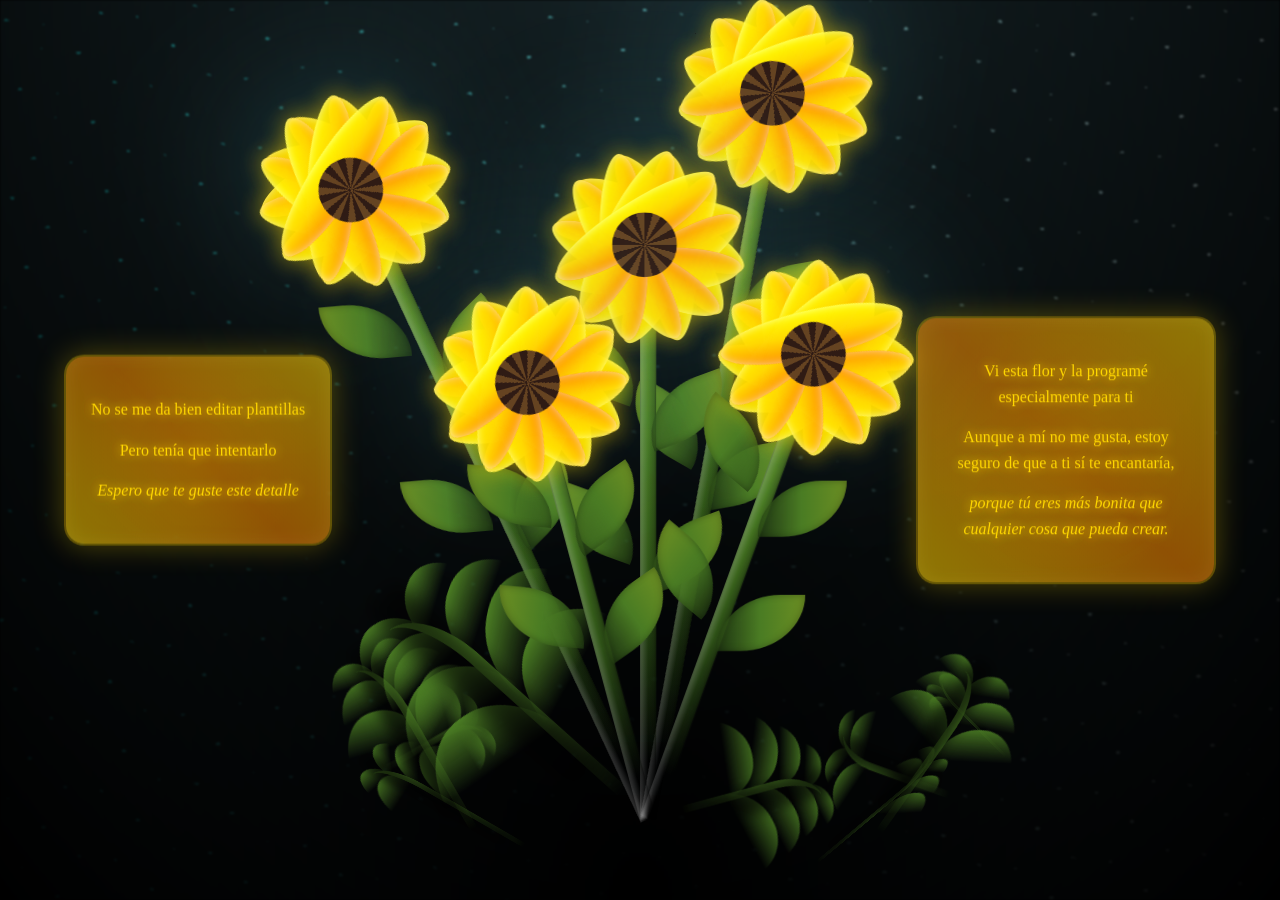
<file: index.html>
<!DOCTYPE html> 
<html lang="en">
<head>
    <meta charset="UTF-8">
    <meta name="viewport" content="width=device-width, initial-scale=1.0">
    <title>Sunflower Garden with Shooting Stars</title>
    <link rel="stylesheet" href="css/styles.css">
</head>
<body class="not-loaded">
  <div class="night"></div>
  
  <div class="shooting-stars">
    <div class="shooting-star"></div>
    <div class="shooting-star"></div>
    <div class="shooting-star"></div>
    <div class="shooting-star"></div>
    <div class="shooting-star"></div>
    <div class="shooting-star"></div>
    <div class="shooting-star"></div>
    <div class="shooting-star"></div>
  </div>
  
  <div class="message-container">
    <div class="message-text">
      <p class="message-line message-line--1">Vi esta flor y la programé especialmente para ti</p>
      <p class="message-line message-line--2">Aunque a mí no me gusta, estoy seguro de que a ti sí te encantaría,</p>
      <p class="message-line message-line--3">porque tú eres más bonita que cualquier cosa que pueda crear.</p>
    </div>
  </div>

  <div class="message-izquierdo">
    <div class="message-text">
      <p class="message-line message-line--1">No se me da bien editar plantillas</p>
      <p class="message-line message-line--2">Pero tenía que intentarlo</p>
      <p class="message-line message-line--3">Espero que te guste este detalle</p>
    </div>
  </div>

  <div class="flowers">
    <div class="flower flower--1">
      <div class="flower__leafs flower__leafs--1">
        <div class="flower__leaf" style="transform: translate(-50%, -10%) rotate(0deg);"></div>
        <div class="flower__leaf" style="transform: translate(-50%, -10%) rotate(30deg);"></div>
        <div class="flower__leaf" style="transform: translate(-50%, -10%) rotate(60deg);"></div>
        <div class="flower__leaf" style="transform: translate(-50%, -10%) rotate(90deg);"></div>
        <div class="flower__leaf" style="transform: translate(-50%, -10%) rotate(120deg);"></div>
        <div class="flower__leaf" style="transform: translate(-50%, -10%) rotate(150deg);"></div>
        <div class="flower__leaf" style="transform: translate(-50%, -10%) rotate(180deg);"></div>
        <div class="flower__leaf" style="transform: translate(-50%, -10%) rotate(210deg);"></div>
        <div class="flower__leaf" style="transform: translate(-50%, -10%) rotate(240deg);"></div>
        <div class="flower__leaf" style="transform: translate(-50%, -10%) rotate(270deg);"></div>
        <div class="flower__leaf" style="transform: translate(-50%, -10%) rotate(300deg);"></div>
        <div class="flower__leaf" style="transform: translate(-50%, -10%) rotate(330deg);"></div>
        <div class="flower__white-circle"></div>

        <div class="flower__light flower__light--1"></div>
        <div class="flower__light flower__light--2"></div>
        <div class="flower__light flower__light--3"></div>
        <div class="flower__light flower__light--4"></div>
        <div class="flower__light flower__light--5"></div>
        <div class="flower__light flower__light--6"></div>
        <div class="flower__light flower__light--7"></div>
        <div class="flower__light flower__light--8"></div>
      </div>
      <div class="flower__line">
        <div class="flower__line__leaf flower__line__leaf--1"></div>
        <div class="flower__line__leaf flower__line__leaf--2"></div>
        <div class="flower__line__leaf flower__line__leaf--3"></div>
        <div class="flower__line__leaf flower__line__leaf--4"></div>
      </div>
    </div>

    <div class="flower flower--2">
      <div class="flower__leafs flower__leafs--2">
        <div class="flower__leaf" style="transform: translate(-50%, -10%) rotate(0deg);"></div>
        <div class="flower__leaf" style="transform: translate(-50%, -10%) rotate(30deg);"></div>
        <div class="flower__leaf" style="transform: translate(-50%, -10%) rotate(60deg);"></div>
        <div class="flower__leaf" style="transform: translate(-50%, -10%) rotate(90deg);"></div>
        <div class="flower__leaf" style="transform: translate(-50%, -10%) rotate(120deg);"></div>
        <div class="flower__leaf" style="transform: translate(-50%, -10%) rotate(150deg);"></div>
        <div class="flower__leaf" style="transform: translate(-50%, -10%) rotate(180deg);"></div>
        <div class="flower__leaf" style="transform: translate(-50%, -10%) rotate(210deg);"></div>
        <div class="flower__leaf" style="transform: translate(-50%, -10%) rotate(240deg);"></div>
        <div class="flower__leaf" style="transform: translate(-50%, -10%) rotate(270deg);"></div>
        <div class="flower__leaf" style="transform: translate(-50%, -10%) rotate(300deg);"></div>
        <div class="flower__leaf" style="transform: translate(-50%, -10%) rotate(330deg);"></div>
        <div class="flower__white-circle"></div>

        <div class="flower__light flower__light--1"></div>
        <div class="flower__light flower__light--2"></div>
        <div class="flower__light flower__light--3"></div>
        <div class="flower__light flower__light--4"></div>
        <div class="flower__light flower__light--5"></div>
        <div class="flower__light flower__light--6"></div>
        <div class="flower__light flower__light--7"></div>
        <div class="flower__light flower__light--8"></div>
      </div>
      <div class="flower__line">
        <div class="flower__line__leaf flower__line__leaf--1"></div>
        <div class="flower__line__leaf flower__line__leaf--2"></div>
        <div class="flower__line__leaf flower__line__leaf--3"></div>
        <div class="flower__line__leaf flower__line__leaf--4"></div>
      </div>
    </div>

    <div class="flower flower--3">
      <div class="flower__leafs flower__leafs--3">
        <!-- Pétalos exteriores -->
        <div class="flower__leaf" style="transform: translate(-50%, -10%) rotate(0deg);"></div>
        <div class="flower__leaf" style="transform: translate(-50%, -10%) rotate(30deg);"></div>
        <div class="flower__leaf" style="transform: translate(-50%, -10%) rotate(60deg);"></div>
        <div class="flower__leaf" style="transform: translate(-50%, -10%) rotate(90deg);"></div>
        <div class="flower__leaf" style="transform: translate(-50%, -10%) rotate(120deg);"></div>
        <div class="flower__leaf" style="transform: translate(-50%, -10%) rotate(150deg);"></div>
        <div class="flower__leaf" style="transform: translate(-50%, -10%) rotate(180deg);"></div>
        <div class="flower__leaf" style="transform: translate(-50%, -10%) rotate(210deg);"></div>
        <div class="flower__leaf" style="transform: translate(-50%, -10%) rotate(240deg);"></div>
        <div class="flower__leaf" style="transform: translate(-50%, -10%) rotate(270deg);"></div>
        <div class="flower__leaf" style="transform: translate(-50%, -10%) rotate(300deg);"></div>
        <div class="flower__leaf" style="transform: translate(-50%, -10%) rotate(330deg);"></div>
        <div class="flower__white-circle"></div>

        <div class="flower__light flower__light--1"></div>
        <div class="flower__light flower__light--2"></div>
        <div class="flower__light flower__light--3"></div>
        <div class="flower__light flower__light--4"></div>
        <div class="flower__light flower__light--5"></div>
        <div class="flower__light flower__light--6"></div>
        <div class="flower__light flower__light--7"></div>
        <div class="flower__light flower__light--8"></div>
      </div>
      <div class="flower__line">
        <div class="flower__line__leaf flower__line__leaf--1"></div>
        <div class="flower__line__leaf flower__line__leaf--2"></div>
        <div class="flower__line__leaf flower__line__leaf--3"></div>
        <div class="flower__line__leaf flower__line__leaf--4"></div>
      </div>
    </div>
    
    <div class="flower flower--4">
      <div class="flower__leafs flower__leafs--4">
        <div class="flower__leaf" style="transform: translate(-50%, -10%) rotate(0deg);"></div>
        <div class="flower__leaf" style="transform: translate(-50%, -10%) rotate(30deg);"></div>
        <div class="flower__leaf" style="transform: translate(-50%, -10%) rotate(60deg);"></div>
        <div class="flower__leaf" style="transform: translate(-50%, -10%) rotate(90deg);"></div>
        <div class="flower__leaf" style="transform: translate(-50%, -10%) rotate(120deg);"></div>
        <div class="flower__leaf" style="transform: translate(-50%, -10%) rotate(150deg);"></div>
        <div class="flower__leaf" style="transform: translate(-50%, -10%) rotate(180deg);"></div>
        <div class="flower__leaf" style="transform: translate(-50%, -10%) rotate(210deg);"></div>
        <div class="flower__leaf" style="transform: translate(-50%, -10%) rotate(240deg);"></div>
        <div class="flower__leaf" style="transform: translate(-50%, -10%) rotate(270deg);"></div>
        <div class="flower__leaf" style="transform: translate(-50%, -10%) rotate(300deg);"></div>
        <div class="flower__leaf" style="transform: translate(-50%, -10%) rotate(330deg);"></div>
        <div class="flower__white-circle"></div>

        <div class="flower__light flower__light--1"></div>
        <div class="flower__light flower__light--2"></div>
        <div class="flower__light flower__light--3"></div>
        <div class="flower__light flower__light--4"></div>
        <div class="flower__light flower__light--5"></div>
        <div class="flower__light flower__light--6"></div>
        <div class="flower__light flower__light--7"></div>
        <div class="flower__light flower__light--8"></div>
      </div>
      <div class="flower__line">
        <div class="flower__line__leaf flower__line__leaf--1"></div>
        <div class="flower__line__leaf flower__line__leaf--2"></div>
        <div class="flower__line__leaf flower__line__leaf--3"></div>
        <div class="flower__line__leaf flower__line__leaf--4"></div>
      </div>
    </div>

    <div class="flower flower--5">
      <div class="flower__leafs flower__leafs--5">
        <div class="flower__leaf" style="transform: translate(-50%, -10%) rotate(0deg);"></div>
        <div class="flower__leaf" style="transform: translate(-50%, -10%) rotate(30deg);"></div>
        <div class="flower__leaf" style="transform: translate(-50%, -10%) rotate(60deg);"></div>
        <div class="flower__leaf" style="transform: translate(-50%, -10%) rotate(90deg);"></div>
        <div class="flower__leaf" style="transform: translate(-50%, -10%) rotate(120deg);"></div>
        <div class="flower__leaf" style="transform: translate(-50%, -10%) rotate(150deg);"></div>
        <div class="flower__leaf" style="transform: translate(-50%, -10%) rotate(180deg);"></div>
        <div class="flower__leaf" style="transform: translate(-50%, -10%) rotate(210deg);"></div>
        <div class="flower__leaf" style="transform: translate(-50%, -10%) rotate(240deg);"></div>
        <div class="flower__leaf" style="transform: translate(-50%, -10%) rotate(270deg);"></div>
        <div class="flower__leaf" style="transform: translate(-50%, -10%) rotate(300deg);"></div>
        <div class="flower__leaf" style="transform: translate(-50%, -10%) rotate(330deg);"></div>
        <div class="flower__white-circle"></div>

        <div class="flower__light flower__light--1"></div>
        <div class="flower__light flower__light--2"></div>
        <div class="flower__light flower__light--3"></div>
        <div class="flower__light flower__light--4"></div>
        <div class="flower__light flower__light--5"></div>
        <div class="flower__light flower__light--6"></div>
        <div class="flower__light flower__light--7"></div>
        <div class="flower__light flower__light--8"></div>
      </div>
      <div class="flower__line">
        <div class="flower__line__leaf flower__line__leaf--1"></div>
        <div class="flower__line__leaf flower__line__leaf--2"></div>
        <div class="flower__line__leaf flower__line__leaf--3"></div>
        <div class="flower__line__leaf flower__line__leaf--4"></div>
      </div>
    </div>

    <div class="grow-ans" style="--d:1.2s">
      <div class="flower__g-long">
        <div class="flower__g-long__top"></div>
        <div class="flower__g-long__bottom"></div>
      </div>
    </div>

    <div class="growing-grass">
      <div class="flower__grass flower__grass--1">
        <div class="flower__grass--top"></div>
        <div class="flower__grass--bottom"></div>
        <div class="flower__grass__leaf flower__grass__leaf--1"></div>
        <div class="flower__grass__leaf flower__grass__leaf--2"></div>
        <div class="flower__grass__leaf flower__grass__leaf--3"></div>
        <div class="flower__grass__leaf flower__grass__leaf--4"></div>
        <div class="flower__grass__leaf flower__grass__leaf--5"></div>
        <div class="flower__grass__leaf flower__grass__leaf--6"></div>
        <div class="flower__grass__leaf flower__grass__leaf--7"></div>
        <div class="flower__grass__leaf flower__grass__leaf--8"></div>
        <div class="flower__grass__overlay"></div>
      </div>
    </div>

    <div class="growing-grass">
      <div class="flower__grass flower__grass--2">
        <div class="flower__grass--top"></div>
        <div class="flower__grass--bottom"></div>
        <div class="flower__grass__leaf flower__grass__leaf--1"></div>
        <div class="flower__grass__leaf flower__grass__leaf--2"></div>
        <div class="flower__grass__leaf flower__grass__leaf--3"></div>
        <div class="flower__grass__leaf flower__grass__leaf--4"></div>
        <div class="flower__grass__leaf flower__grass__leaf--5"></div>
        <div class="flower__grass__leaf flower__grass__leaf--6"></div>
        <div class="flower__grass__leaf flower__grass__leaf--7"></div>
        <div class="flower__grass__leaf flower__grass__leaf--8"></div>
        <div class="flower__grass__overlay"></div>
      </div>
    </div>

    <div class="growing-grass">
      <div class="flower__grass flower__grass--3">
        <div class="flower__grass--top"></div>
        <div class="flower__grass--bottom"></div>
        <div class="flower__grass__leaf flower__grass__leaf--1"></div>
        <div class="flower__grass__leaf flower__grass__leaf--2"></div>
        <div class="flower__grass__leaf flower__grass__leaf--3"></div>
        <div class="flower__grass__leaf flower__grass__leaf--4"></div>
        <div class="flower__grass__leaf flower__grass__leaf--5"></div>
        <div class="flower__grass__leaf flower__grass__leaf--6"></div>
        <div class="flower__grass__overlay"></div>
      </div>
    </div>

    <div class="growing-grass">
      <div class="flower__grass flower__grass--4">
        <div class="flower__grass--top"></div>
        <div class="flower__grass--bottom"></div>
        <div class="flower__grass__leaf flower__grass__leaf--1"></div>
        <div class="flower__grass__leaf flower__grass__leaf--2"></div>
        <div class="flower__grass__leaf flower__grass__leaf--3"></div>
        <div class="flower__grass__leaf flower__grass__leaf--4"></div>
        <div class="flower__grass__overlay"></div>
      </div>
    </div>

    <div class="growing-grass">
      <div class="flower__grass flower__grass--5">
        <div class="flower__grass--top"></div>
        <div class="flower__grass--bottom"></div>
        <div class="flower__grass__leaf flower__grass__leaf--1"></div>
        <div class="flower__grass__leaf flower__grass__leaf--2"></div>
        <div class="flower__grass__leaf flower__grass__leaf--3"></div>
        <div class="flower__grass__leaf flower__grass__leaf--4"></div>
        <div class="flower__grass__leaf flower__grass__leaf--5"></div>
        <div class="flower__grass__overlay"></div>
      </div>
    </div>

    <div class="growing-grass">
      <div class="flower__grass flower__grass--6">
        <div class="flower__grass--top"></div>
        <div class="flower__grass--bottom"></div>
        <div class="flower__grass__leaf flower__grass__leaf--1"></div>
        <div class="flower__grass__leaf flower__grass__leaf--2"></div>
        <div class="flower__grass__leaf flower__grass__leaf--3"></div>
        <div class="flower__grass__leaf flower__grass__leaf--4"></div>
        <div class="flower__grass__leaf flower__grass__leaf--5"></div>
        <div class="flower__grass__leaf flower__grass__leaf--6"></div>
        <div class="flower__grass__overlay"></div>
      </div>
    </div>

    <div class="growing-grass">
      <div class="flower__grass flower__grass--7">
        <div class="flower__grass--top"></div>
        <div class="flower__grass--bottom"></div>
        <div class="flower__grass__leaf flower__grass__leaf--1"></div>
        <div class="flower__grass__leaf flower__grass__leaf--2"></div>
        <div class="flower__grass__leaf flower__grass__leaf--3"></div>
        <div class="flower__grass__leaf flower__grass__leaf--4"></div>
        <div class="flower__grass__overlay"></div>
      </div>
    </div>

    <div class="growing-grass">
      <div class="flower__grass flower__grass--8">
        <div class="flower__grass--top"></div>
        <div class="flower__grass--bottom"></div>
        <div class="flower__grass__leaf flower__grass__leaf--1"></div>
        <div class="flower__grass__leaf flower__grass__leaf--2"></div>
        <div class="flower__grass__leaf flower__grass__leaf--3"></div>
        <div class="flower__grass__leaf flower__grass__leaf--4"></div>
        <div class="flower__grass__leaf flower__grass__leaf--5"></div>
        <div class="flower__grass__overlay"></div>
      </div>
    </div>

    <div class="growing-grass">
      <div class="flower__grass flower__grass--9">
        <div class="flower__grass--top"></div>
        <div class="flower__grass--bottom"></div>
        <div class="flower__grass__leaf flower__grass__leaf--1"></div>
        <div class="flower__grass__leaf flower__grass__leaf--2"></div>
        <div class="flower__grass__leaf flower__grass__leaf--3"></div>
        <div class="flower__grass__overlay"></div>
      </div>
    </div>

    <div class="growing-grass">
      <div class="flower__grass flower__grass--10">
        <div class="flower__grass--top"></div>
        <div class="flower__grass--bottom"></div>
        <div class="flower__grass__leaf flower__grass__leaf--1"></div>
        <div class="flower__grass__leaf flower__grass__leaf--2"></div>
        <div class="flower__grass__leaf flower__grass__leaf--3"></div>
        <div class="flower__grass__overlay"></div>
      </div>
    </div>
  </div>

  <script>
    onload = () => {
      const c = setTimeout(() => {
        document.body.classList.remove("not-loaded");
        
        function createShootingStar() {
          const star = document.createElement('div');
          star.className = 'shooting-star';
          star.style.top = Math.random() * 60 + '%';
          star.style.animationDelay = '0s';
          star.style.animationDuration = (Math.random() * 1.5 + 2) + 's';
          
          document.querySelector('.shooting-stars').appendChild(star);
          
          setTimeout(() => {
            star.remove();
          }, 4000);
        }
        
        setInterval(() => {
          if (Math.random() > 0.3) { 
            createShootingStar();
          }
        }, Math.random() * 5000 + 3000);
        clearTimeout(c);
      }, 1000);
    };
  </script>
</body>
</html>
</file>
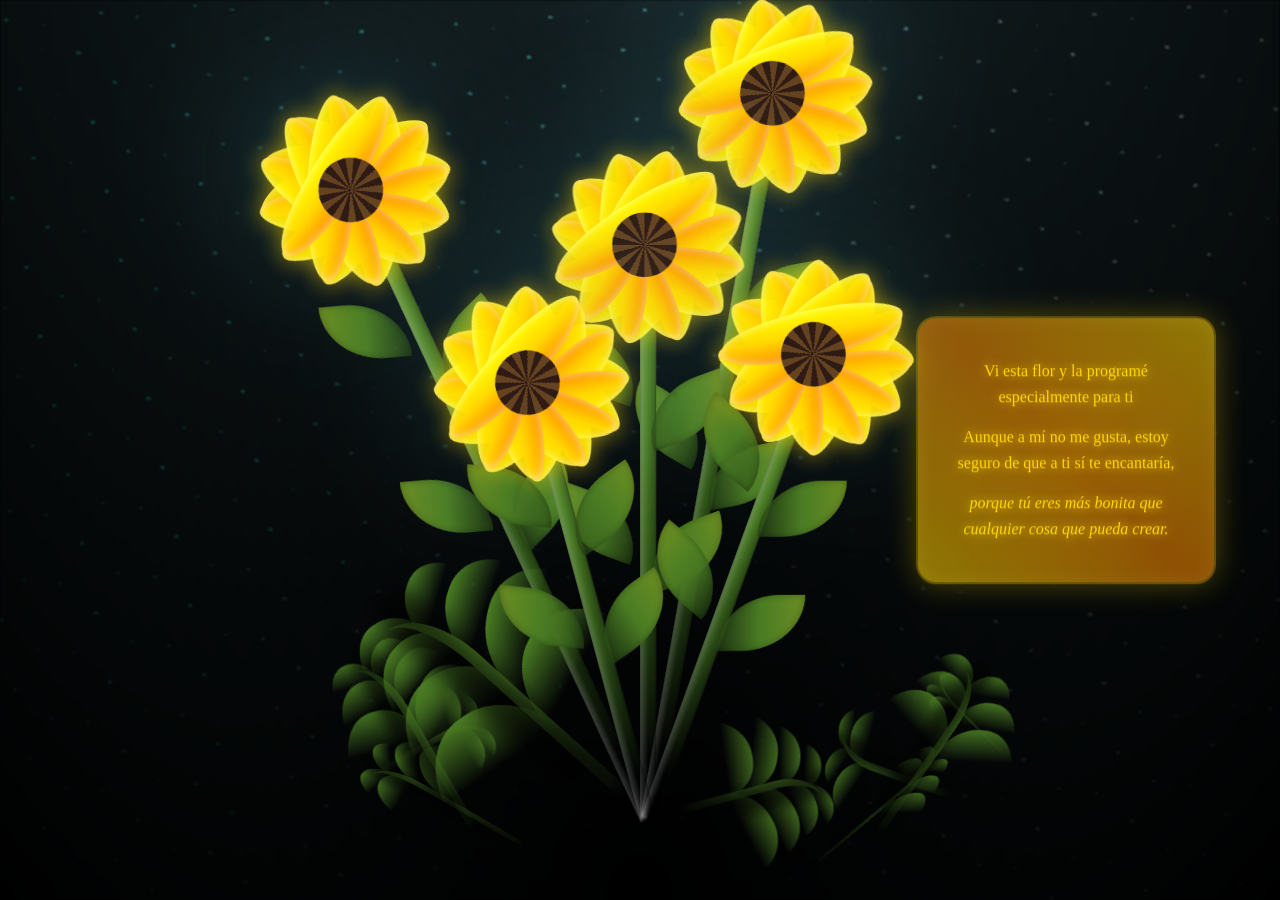
<file: index2.html>
<!DOCTYPE html> 
<html lang="en">
<head>
    <meta charset="UTF-8">
    <meta name="viewport" content="width=device-width, initial-scale=1.0">
    <title>Sunflower Garden with Shooting Stars</title>
    <link rel="stylesheet" href="css/styles.css">
</head>
<body class="not-loaded">
  <div class="night"></div>
  
  <div class="shooting-stars">
    <div class="shooting-star"></div>
    <div class="shooting-star"></div>
    <div class="shooting-star"></div>
    <div class="shooting-star"></div>
    <div class="shooting-star"></div>
    <div class="shooting-star"></div>
    <div class="shooting-star"></div>
    <div class="shooting-star"></div>
  </div>
  
  <div class="message-container">
    <div class="message-text">
      <p class="message-line message-line--1">Vi esta flor y la programé especialmente para ti</p>
      <p class="message-line message-line--2">Aunque a mí no me gusta, estoy seguro de que a ti sí te encantaría,</p>
      <p class="message-line message-line--3">porque tú eres más bonita que cualquier cosa que pueda crear.</p>
    </div>
  </div>

  <div class="flowers">
    <div class="flower flower--1">
      <div class="flower__leafs flower__leafs--1">
        <div class="flower__leaf" style="transform: translate(-50%, -10%) rotate(0deg);"></div>
        <div class="flower__leaf" style="transform: translate(-50%, -10%) rotate(30deg);"></div>
        <div class="flower__leaf" style="transform: translate(-50%, -10%) rotate(60deg);"></div>
        <div class="flower__leaf" style="transform: translate(-50%, -10%) rotate(90deg);"></div>
        <div class="flower__leaf" style="transform: translate(-50%, -10%) rotate(120deg);"></div>
        <div class="flower__leaf" style="transform: translate(-50%, -10%) rotate(150deg);"></div>
        <div class="flower__leaf" style="transform: translate(-50%, -10%) rotate(180deg);"></div>
        <div class="flower__leaf" style="transform: translate(-50%, -10%) rotate(210deg);"></div>
        <div class="flower__leaf" style="transform: translate(-50%, -10%) rotate(240deg);"></div>
        <div class="flower__leaf" style="transform: translate(-50%, -10%) rotate(270deg);"></div>
        <div class="flower__leaf" style="transform: translate(-50%, -10%) rotate(300deg);"></div>
        <div class="flower__leaf" style="transform: translate(-50%, -10%) rotate(330deg);"></div>
        <div class="flower__white-circle"></div>

        <div class="flower__light flower__light--1"></div>
        <div class="flower__light flower__light--2"></div>
        <div class="flower__light flower__light--3"></div>
        <div class="flower__light flower__light--4"></div>
        <div class="flower__light flower__light--5"></div>
        <div class="flower__light flower__light--6"></div>
        <div class="flower__light flower__light--7"></div>
        <div class="flower__light flower__light--8"></div>
      </div>
      <div class="flower__line">
        <div class="flower__line__leaf flower__line__leaf--1"></div>
        <div class="flower__line__leaf flower__line__leaf--2"></div>
        <div class="flower__line__leaf flower__line__leaf--3"></div>
        <div class="flower__line__leaf flower__line__leaf--4"></div>
      </div>
    </div>

    <div class="flower flower--2">
      <div class="flower__leafs flower__leafs--2">
        <div class="flower__leaf" style="transform: translate(-50%, -10%) rotate(0deg);"></div>
        <div class="flower__leaf" style="transform: translate(-50%, -10%) rotate(30deg);"></div>
        <div class="flower__leaf" style="transform: translate(-50%, -10%) rotate(60deg);"></div>
        <div class="flower__leaf" style="transform: translate(-50%, -10%) rotate(90deg);"></div>
        <div class="flower__leaf" style="transform: translate(-50%, -10%) rotate(120deg);"></div>
        <div class="flower__leaf" style="transform: translate(-50%, -10%) rotate(150deg);"></div>
        <div class="flower__leaf" style="transform: translate(-50%, -10%) rotate(180deg);"></div>
        <div class="flower__leaf" style="transform: translate(-50%, -10%) rotate(210deg);"></div>
        <div class="flower__leaf" style="transform: translate(-50%, -10%) rotate(240deg);"></div>
        <div class="flower__leaf" style="transform: translate(-50%, -10%) rotate(270deg);"></div>
        <div class="flower__leaf" style="transform: translate(-50%, -10%) rotate(300deg);"></div>
        <div class="flower__leaf" style="transform: translate(-50%, -10%) rotate(330deg);"></div>
        <div class="flower__white-circle"></div>

        <div class="flower__light flower__light--1"></div>
        <div class="flower__light flower__light--2"></div>
        <div class="flower__light flower__light--3"></div>
        <div class="flower__light flower__light--4"></div>
        <div class="flower__light flower__light--5"></div>
        <div class="flower__light flower__light--6"></div>
        <div class="flower__light flower__light--7"></div>
        <div class="flower__light flower__light--8"></div>
      </div>
      <div class="flower__line">
        <div class="flower__line__leaf flower__line__leaf--1"></div>
        <div class="flower__line__leaf flower__line__leaf--2"></div>
        <div class="flower__line__leaf flower__line__leaf--3"></div>
        <div class="flower__line__leaf flower__line__leaf--4"></div>
      </div>
    </div>

    <div class="flower flower--3">
      <div class="flower__leafs flower__leafs--3">
        <!-- Pétalos exteriores -->
        <div class="flower__leaf" style="transform: translate(-50%, -10%) rotate(0deg);"></div>
        <div class="flower__leaf" style="transform: translate(-50%, -10%) rotate(30deg);"></div>
        <div class="flower__leaf" style="transform: translate(-50%, -10%) rotate(60deg);"></div>
        <div class="flower__leaf" style="transform: translate(-50%, -10%) rotate(90deg);"></div>
        <div class="flower__leaf" style="transform: translate(-50%, -10%) rotate(120deg);"></div>
        <div class="flower__leaf" style="transform: translate(-50%, -10%) rotate(150deg);"></div>
        <div class="flower__leaf" style="transform: translate(-50%, -10%) rotate(180deg);"></div>
        <div class="flower__leaf" style="transform: translate(-50%, -10%) rotate(210deg);"></div>
        <div class="flower__leaf" style="transform: translate(-50%, -10%) rotate(240deg);"></div>
        <div class="flower__leaf" style="transform: translate(-50%, -10%) rotate(270deg);"></div>
        <div class="flower__leaf" style="transform: translate(-50%, -10%) rotate(300deg);"></div>
        <div class="flower__leaf" style="transform: translate(-50%, -10%) rotate(330deg);"></div>
        <div class="flower__white-circle"></div>

        <div class="flower__light flower__light--1"></div>
        <div class="flower__light flower__light--2"></div>
        <div class="flower__light flower__light--3"></div>
        <div class="flower__light flower__light--4"></div>
        <div class="flower__light flower__light--5"></div>
        <div class="flower__light flower__light--6"></div>
        <div class="flower__light flower__light--7"></div>
        <div class="flower__light flower__light--8"></div>
      </div>
      <div class="flower__line">
        <div class="flower__line__leaf flower__line__leaf--1"></div>
        <div class="flower__line__leaf flower__line__leaf--2"></div>
        <div class="flower__line__leaf flower__line__leaf--3"></div>
        <div class="flower__line__leaf flower__line__leaf--4"></div>
      </div>
    </div>
    
    <div class="flower flower--4">
      <div class="flower__leafs flower__leafs--4">
        <div class="flower__leaf" style="transform: translate(-50%, -10%) rotate(0deg);"></div>
        <div class="flower__leaf" style="transform: translate(-50%, -10%) rotate(30deg);"></div>
        <div class="flower__leaf" style="transform: translate(-50%, -10%) rotate(60deg);"></div>
        <div class="flower__leaf" style="transform: translate(-50%, -10%) rotate(90deg);"></div>
        <div class="flower__leaf" style="transform: translate(-50%, -10%) rotate(120deg);"></div>
        <div class="flower__leaf" style="transform: translate(-50%, -10%) rotate(150deg);"></div>
        <div class="flower__leaf" style="transform: translate(-50%, -10%) rotate(180deg);"></div>
        <div class="flower__leaf" style="transform: translate(-50%, -10%) rotate(210deg);"></div>
        <div class="flower__leaf" style="transform: translate(-50%, -10%) rotate(240deg);"></div>
        <div class="flower__leaf" style="transform: translate(-50%, -10%) rotate(270deg);"></div>
        <div class="flower__leaf" style="transform: translate(-50%, -10%) rotate(300deg);"></div>
        <div class="flower__leaf" style="transform: translate(-50%, -10%) rotate(330deg);"></div>
        <div class="flower__white-circle"></div>

        <div class="flower__light flower__light--1"></div>
        <div class="flower__light flower__light--2"></div>
        <div class="flower__light flower__light--3"></div>
        <div class="flower__light flower__light--4"></div>
        <div class="flower__light flower__light--5"></div>
        <div class="flower__light flower__light--6"></div>
        <div class="flower__light flower__light--7"></div>
        <div class="flower__light flower__light--8"></div>
      </div>
      <div class="flower__line">
        <div class="flower__line__leaf flower__line__leaf--1"></div>
        <div class="flower__line__leaf flower__line__leaf--2"></div>
        <div class="flower__line__leaf flower__line__leaf--3"></div>
        <div class="flower__line__leaf flower__line__leaf--4"></div>
      </div>
    </div>

    <div class="flower flower--5">
      <div class="flower__leafs flower__leafs--5">
        <div class="flower__leaf" style="transform: translate(-50%, -10%) rotate(0deg);"></div>
        <div class="flower__leaf" style="transform: translate(-50%, -10%) rotate(30deg);"></div>
        <div class="flower__leaf" style="transform: translate(-50%, -10%) rotate(60deg);"></div>
        <div class="flower__leaf" style="transform: translate(-50%, -10%) rotate(90deg);"></div>
        <div class="flower__leaf" style="transform: translate(-50%, -10%) rotate(120deg);"></div>
        <div class="flower__leaf" style="transform: translate(-50%, -10%) rotate(150deg);"></div>
        <div class="flower__leaf" style="transform: translate(-50%, -10%) rotate(180deg);"></div>
        <div class="flower__leaf" style="transform: translate(-50%, -10%) rotate(210deg);"></div>
        <div class="flower__leaf" style="transform: translate(-50%, -10%) rotate(240deg);"></div>
        <div class="flower__leaf" style="transform: translate(-50%, -10%) rotate(270deg);"></div>
        <div class="flower__leaf" style="transform: translate(-50%, -10%) rotate(300deg);"></div>
        <div class="flower__leaf" style="transform: translate(-50%, -10%) rotate(330deg);"></div>
        <div class="flower__white-circle"></div>

        <div class="flower__light flower__light--1"></div>
        <div class="flower__light flower__light--2"></div>
        <div class="flower__light flower__light--3"></div>
        <div class="flower__light flower__light--4"></div>
        <div class="flower__light flower__light--5"></div>
        <div class="flower__light flower__light--6"></div>
        <div class="flower__light flower__light--7"></div>
        <div class="flower__light flower__light--8"></div>
      </div>
      <div class="flower__line">
        <div class="flower__line__leaf flower__line__leaf--1"></div>
        <div class="flower__line__leaf flower__line__leaf--2"></div>
        <div class="flower__line__leaf flower__line__leaf--3"></div>
        <div class="flower__line__leaf flower__line__leaf--4"></div>
      </div>
    </div>

    <div class="grow-ans" style="--d:1.2s">
      <div class="flower__g-long">
        <div class="flower__g-long__top"></div>
        <div class="flower__g-long__bottom"></div>
      </div>
    </div>

    <div class="growing-grass">
      <div class="flower__grass flower__grass--1">
        <div class="flower__grass--top"></div>
        <div class="flower__grass--bottom"></div>
        <div class="flower__grass__leaf flower__grass__leaf--1"></div>
        <div class="flower__grass__leaf flower__grass__leaf--2"></div>
        <div class="flower__grass__leaf flower__grass__leaf--3"></div>
        <div class="flower__grass__leaf flower__grass__leaf--4"></div>
        <div class="flower__grass__leaf flower__grass__leaf--5"></div>
        <div class="flower__grass__leaf flower__grass__leaf--6"></div>
        <div class="flower__grass__leaf flower__grass__leaf--7"></div>
        <div class="flower__grass__leaf flower__grass__leaf--8"></div>
        <div class="flower__grass__overlay"></div>
      </div>
    </div>

    <div class="growing-grass">
      <div class="flower__grass flower__grass--2">
        <div class="flower__grass--top"></div>
        <div class="flower__grass--bottom"></div>
        <div class="flower__grass__leaf flower__grass__leaf--1"></div>
        <div class="flower__grass__leaf flower__grass__leaf--2"></div>
        <div class="flower__grass__leaf flower__grass__leaf--3"></div>
        <div class="flower__grass__leaf flower__grass__leaf--4"></div>
        <div class="flower__grass__leaf flower__grass__leaf--5"></div>
        <div class="flower__grass__leaf flower__grass__leaf--6"></div>
        <div class="flower__grass__leaf flower__grass__leaf--7"></div>
        <div class="flower__grass__leaf flower__grass__leaf--8"></div>
        <div class="flower__grass__overlay"></div>
      </div>
    </div>

    <div class="growing-grass">
      <div class="flower__grass flower__grass--3">
        <div class="flower__grass--top"></div>
        <div class="flower__grass--bottom"></div>
        <div class="flower__grass__leaf flower__grass__leaf--1"></div>
        <div class="flower__grass__leaf flower__grass__leaf--2"></div>
        <div class="flower__grass__leaf flower__grass__leaf--3"></div>
        <div class="flower__grass__leaf flower__grass__leaf--4"></div>
        <div class="flower__grass__leaf flower__grass__leaf--5"></div>
        <div class="flower__grass__leaf flower__grass__leaf--6"></div>
        <div class="flower__grass__overlay"></div>
      </div>
    </div>

    <div class="growing-grass">
      <div class="flower__grass flower__grass--4">
        <div class="flower__grass--top"></div>
        <div class="flower__grass--bottom"></div>
        <div class="flower__grass__leaf flower__grass__leaf--1"></div>
        <div class="flower__grass__leaf flower__grass__leaf--2"></div>
        <div class="flower__grass__leaf flower__grass__leaf--3"></div>
        <div class="flower__grass__leaf flower__grass__leaf--4"></div>
        <div class="flower__grass__overlay"></div>
      </div>
    </div>

    <div class="growing-grass">
      <div class="flower__grass flower__grass--5">
        <div class="flower__grass--top"></div>
        <div class="flower__grass--bottom"></div>
        <div class="flower__grass__leaf flower__grass__leaf--1"></div>
        <div class="flower__grass__leaf flower__grass__leaf--2"></div>
        <div class="flower__grass__leaf flower__grass__leaf--3"></div>
        <div class="flower__grass__leaf flower__grass__leaf--4"></div>
        <div class="flower__grass__leaf flower__grass__leaf--5"></div>
        <div class="flower__grass__overlay"></div>
      </div>
    </div>

    <div class="growing-grass">
      <div class="flower__grass flower__grass--6">
        <div class="flower__grass--top"></div>
        <div class="flower__grass--bottom"></div>
        <div class="flower__grass__leaf flower__grass__leaf--1"></div>
        <div class="flower__grass__leaf flower__grass__leaf--2"></div>
        <div class="flower__grass__leaf flower__grass__leaf--3"></div>
        <div class="flower__grass__leaf flower__grass__leaf--4"></div>
        <div class="flower__grass__leaf flower__grass__leaf--5"></div>
        <div class="flower__grass__leaf flower__grass__leaf--6"></div>
        <div class="flower__grass__overlay"></div>
      </div>
    </div>

    <div class="growing-grass">
      <div class="flower__grass flower__grass--7">
        <div class="flower__grass--top"></div>
        <div class="flower__grass--bottom"></div>
        <div class="flower__grass__leaf flower__grass__leaf--1"></div>
        <div class="flower__grass__leaf flower__grass__leaf--2"></div>
        <div class="flower__grass__leaf flower__grass__leaf--3"></div>
        <div class="flower__grass__leaf flower__grass__leaf--4"></div>
        <div class="flower__grass__overlay"></div>
      </div>
    </div>

    <div class="growing-grass">
      <div class="flower__grass flower__grass--8">
        <div class="flower__grass--top"></div>
        <div class="flower__grass--bottom"></div>
        <div class="flower__grass__leaf flower__grass__leaf--1"></div>
        <div class="flower__grass__leaf flower__grass__leaf--2"></div>
        <div class="flower__grass__leaf flower__grass__leaf--3"></div>
        <div class="flower__grass__leaf flower__grass__leaf--4"></div>
        <div class="flower__grass__leaf flower__grass__leaf--5"></div>
        <div class="flower__grass__overlay"></div>
      </div>
    </div>

    <div class="growing-grass">
      <div class="flower__grass flower__grass--9">
        <div class="flower__grass--top"></div>
        <div class="flower__grass--bottom"></div>
        <div class="flower__grass__leaf flower__grass__leaf--1"></div>
        <div class="flower__grass__leaf flower__grass__leaf--2"></div>
        <div class="flower__grass__leaf flower__grass__leaf--3"></div>
        <div class="flower__grass__overlay"></div>
      </div>
    </div>

    <div class="growing-grass">
      <div class="flower__grass flower__grass--10">
        <div class="flower__grass--top"></div>
        <div class="flower__grass--bottom"></div>
        <div class="flower__grass__leaf flower__grass__leaf--1"></div>
        <div class="flower__grass__leaf flower__grass__leaf--2"></div>
        <div class="flower__grass__leaf flower__grass__leaf--3"></div>
        <div class="flower__grass__overlay"></div>
      </div>
    </div>
  </div>

  <script>
    onload = () => {
      const c = setTimeout(() => {
        document.body.classList.remove("not-loaded");
        
        function createShootingStar() {
          const star = document.createElement('div');
          star.className = 'shooting-star';
          star.style.top = Math.random() * 60 + '%';
          star.style.animationDelay = '0s';
          star.style.animationDuration = (Math.random() * 1.5 + 2) + 's';
          
          document.querySelector('.shooting-stars').appendChild(star);
          
          setTimeout(() => {
            star.remove();
          }, 4000);
        }
        
        setInterval(() => {
          if (Math.random() > 0.3) { 
            createShootingStar();
          }
        }, Math.random() * 5000 + 3000);
        clearTimeout(c);
      }, 1000);
    };
  </script>
</body>
</html>
</file>
<file: css/styles.css>
*,
*::after,
*::before {
  padding: 0;
  margin: 0;
  box-sizing: border-box;
}

:root {
  --dark-color: #000;
  --fl-speed: 0.8s;
  --speed-leaf: 2s;
}

body {
  display: flex;
  align-items: flex-end;
  justify-content: center;
  min-height: 100vh;
  background-color: var(--dark-color);
  overflow: hidden;
  perspective: 1000px;
}

.night {
  position: fixed;
  left: 50%;
  top: 0;
  transform: translateX(-50%);
  width: 100%;
  height: 100%;
  filter: blur(0.1vmin);
  background-image: radial-gradient(
      ellipse at top,
      transparent 0%,
      var(--dark-color)
    ),
    radial-gradient(
      ellipse at bottom,
      var(--dark-color),
      rgba(145, 233, 255, 0.2)
    ),
    repeating-linear-gradient(
      220deg,
      rgb(0, 0, 0) 0px,
      rgb(0, 0, 0) 19px,
      transparent 19px,
      transparent 22px
    ),
    repeating-linear-gradient(
      189deg,
      rgb(0, 0, 0) 0px,
      rgb(0, 0, 0) 19px,
      transparent 19px,
      transparent 22px
    ),
    repeating-linear-gradient(
      148deg,
      rgb(0, 0, 0) 0px,
      rgb(0, 0, 0) 19px,
      transparent 19px,
      transparent 22px
    ),
    linear-gradient(90deg, rgb(0, 255, 250), rgb(240, 240, 240));
}

.shooting-stars {
  position: fixed;
  top: 0;
  left: 0;
  width: 100%;
  height: 100%;
  pointer-events: none;
  z-index: 1;
}

.shooting-star {
  position: absolute;
  width: 4px;
  height: 4px;
  background: #fff;
  border-radius: 50%;
  box-shadow: 0 0 6px 2px rgba(255, 255, 255, 0.8);
  opacity: 0;
  animation: shootingStar 3s linear infinite;
}

.shooting-star::before {
  content: '';
  position: absolute;
  top: 50%;
  right: 0;
  transform: translateY(-50%);
  width: 0;
  height: 2px;
  background: linear-gradient(90deg, rgba(255, 255, 255, 0) 0%, rgba(255, 255, 255, 1) 100%);
  animation: shootingStarTail 3s linear infinite;
}

.shooting-star:nth-child(1) {
  top: 5%;
  left: -10%;
  animation-delay: 0s;
  animation-duration: 2.5s;
}

.shooting-star:nth-child(2) {
  top: 15%;
  left: -10%;
  animation-delay: 2s;
  animation-duration: 3s;
}

.shooting-star:nth-child(3) {
  top: 25%;
  left: -10%;
  animation-delay: 4s;
  animation-duration: 2.8s;
}

.shooting-star:nth-child(4) {
  top: 0%;
  left: -10%;
  animation-delay: 6s;
  animation-duration: 3.2s;
}

.shooting-star:nth-child(5) {
  top: 35%;
  left: -10%;
  animation-delay: 8s;
  animation-duration: 2.7s;
}

.shooting-star:nth-child(6) {
  top: 8%;
  left: -10%;
  animation-delay: 10s;
  animation-duration: 3.1s;
}

.shooting-star:nth-child(7) {
  top: 45%;
  left: -10%;
  animation-delay: 12s;
  animation-duration: 2.9s;
}

.shooting-star:nth-child(8) {
  top: 3%;
  left: -10%;
  animation-delay: 14s;
  animation-duration: 3.3s;
}

@keyframes shootingStar {
  0% {
    opacity: 0;
    transform: translateX(0) translateY(0) rotate(45deg);
  }
  10% {
    opacity: 1;
  }
  90% {
    opacity: 1;
  }
  100% {
    opacity: 0;
    transform: translateX(120vw) translateY(50vh) rotate(10deg);
  }
}

@keyframes shootingStarTail {
  0% {
    width: 0;
  }
  30% {
    width: 100px;
  }
  100% {
    width: 0;
  }
}

.message-container {
  position: fixed;
  top: 50%;
  right: 5%;
  transform: translateY(-50%);
  z-index: 10;
  opacity: 0;
  animation: fadeInMessage 2s ease-in-out 3s forwards;
}

.message-izquierdo {
  position: fixed;
  top: 50%;
  left: 5%;
  transform: translateY(-50%);
  z-index: 10;
  opacity: 0;
  animation: fadeInMessage 10s ease-in-out 10s forwards;
}

.message-text {
  background: linear-gradient(135deg, rgba(255, 215, 0, 0.1), rgba(255, 140, 0, 0.1));
  backdrop-filter: blur(10px);
  border: 2px solid rgba(255, 215, 0, 0.3);
  border-radius: 20px;
  padding: 25px;
  box-shadow: 
    0 0 30px rgba(255, 215, 0, 0.3),
    inset 0 0 20px rgba(255, 255, 255, 0.1);
  max-width: 300px;
  text-align: center;
  position: relative;
  overflow: hidden;
}

.message-text::before {
  content: '';
  position: absolute;
  top: -2px;
  left: -2px;
  right: -2px;
  bottom: -2px;
  background: linear-gradient(45deg, 
    rgba(255, 215, 0, 0.5), 
    rgba(255, 140, 0, 0.5), 
    rgba(255, 215, 0, 0.5));
  border-radius: 22px;
  z-index: -1;
  animation: messageGlow 3s ease-in-out infinite alternate;
}

.message-text::after {
  content: '';
  position: absolute;
  top: 0;
  left: 0;
  right: 0;
  bottom: 0;
  background: radial-gradient(circle at 50% 50%, 
    rgba(255, 215, 0, 0.1) 0%, 
    transparent 70%);
  border-radius: 20px;
  animation: messageShimmer 4s ease-in-out infinite;
  pointer-events: none;
}

.message-line {
  color: #ffd700;
  font-family: 'Georgia', serif;
  font-size: 16px;
  line-height: 1.6;
  margin: 15px 0;
  text-shadow: 
    0 0 10px rgba(255, 215, 0, 0.8),
    0 0 20px rgba(255, 215, 0, 0.4),
    0 0 30px rgba(255, 215, 0, 0.2);
  opacity: 0;
  transform: translateX(50px);
  animation: slideInMessage 1.5s ease-out forwards;
}

.message-line--1 {
  animation-delay: 3.5s;
  font-weight: italic;
}

.message-line--2 {
  animation-delay: 4.5s;
}

.message-line--3 {
  animation-delay: 5.5s;
  font-style: italic;
}

.flowers {
  position: relative;
  transform: scale(0.9);
  z-index: 2;
}

.flower {
  position: absolute;
  bottom: 10vmin;
  transform-origin: bottom center;
  z-index: 50;
}

.flower--1 {
  animation: moving-flower-1 4s linear infinite;
}

.flower--1 .flower__line {
  height: 70vmin;
  animation-delay: 0.3s;
}

.flower--1 .flower__line__leaf--1 {
  animation: blooming-leaf-right var(--fl-speed) 1.6s backwards;
}

.flower--1 .flower__line__leaf--2 {
  animation: blooming-leaf-right var(--fl-speed) 1.4s backwards;
}

.flower--1 .flower__line__leaf--3 {
  animation: blooming-leaf-left var(--fl-speed) 1.2s backwards;
}

.flower--1 .flower__line__leaf--4 {
  animation: blooming-leaf-left var(--fl-speed) 1s backwards;
}

.flower--2 {
  left: 50%;
  transform: rotate(20deg);
  animation: moving-flower-2 4s linear infinite;
}

.flower--2 .flower__line {
  height: 60vmin;
  animation-delay: 0.6s;
}

.flower--2 .flower__line__leaf--1 {
  animation: blooming-leaf-right var(--fl-speed) 1.9s backwards;
}

.flower--2 .flower__line__leaf--2 {
  animation: blooming-leaf-right var(--fl-speed) 1.7s backwards;
}

.flower--2 .flower__line__leaf--3 {
  animation: blooming-leaf-left var(--fl-speed) 1.5s backwards;
}

.flower--2 .flower__line__leaf--4 {
  animation: blooming-leaf-left var(--fl-speed) 1.3s backwards;
}

.flower--3 {
  left: 50%;
  transform: rotate(-15deg);
  animation: moving-flower-3 4s linear infinite;
}

.flower--3 .flower__line {
  animation-delay: 0.9s;
}

.flower--3 .flower__line__leaf--1 {
  animation: blooming-leaf-right var(--fl-speed) 2.5s backwards;
}

.flower--3 .flower__line__leaf--2 {
  animation: blooming-leaf-right var(--fl-speed) 2.3s backwards;
}

.flower--3 .flower__line__leaf--3 {
  animation: blooming-leaf-left var(--fl-speed) 2.1s backwards;
}

.flower--3 .flower__line__leaf--4 {
  animation: blooming-leaf-left var(--fl-speed) 1.9s backwards;
}

.flower--4 {
  left: -25%;
  z-index: -6;
  transform: rotate(10deg);
  animation: moving-flower-4 3.5s linear infinite;
}

.flower--4 .flower__line {
  height: 90vmin;
  animation-delay: 1.2s;
}

.flower--4 .flower__line__leaf--1 {
  animation: blooming-leaf-right var(--fl-speed) 2.8s backwards;
}

.flower--4 .flower__line__leaf--2 {
  animation: blooming-leaf-right var(--fl-speed) 2.6s backwards;
}

.flower--4 .flower__line__leaf--3 {
  animation: blooming-leaf-left var(--fl-speed) 2.4s backwards;
}

.flower--4 .flower__line__leaf--4 {
  animation: blooming-leaf-left var(--fl-speed) 2.2s backwards;
}

.flower--5 {
  left: 75%;
  z-index: -7;
  transform: rotate(-25deg);
  animation: moving-flower-5 4.5s linear infinite;
}

.flower--5 .flower__line {
  height: 85vmin;
  animation-delay: 1.9s;
}

.flower--5 .flower__line__leaf--1 {
  animation: blooming-leaf-right var(--fl-speed) 2.7s backwards;
}

.flower--5 .flower__line__leaf--2 {
  animation: blooming-leaf-right var(--fl-speed) 2.5s backwards;
}

.flower--5 .flower__line__leaf--3 {
  animation: blooming-leaf-left var(--fl-speed) 2.3s backwards;
}

.flower--5 .flower__line__leaf--4 {
  animation: blooming-leaf-left var(--fl-speed) 2.1s backwards;
}

.flower__leafs {
  position: relative;
  animation: blooming-flower 2s backwards;
}

.flower__leafs--1 {
  animation-delay: 1.1s;
}

.flower__leafs--2 {
  animation-delay: 1.4s;
}

.flower__leafs--3 {
  animation-delay: 1.7s;
}

.flower__leafs--4 {
  animation-delay: 2.0s;
}

.flower__leafs--5 {
  animation-delay: 2.0s;
}

.flower__leafs::after {
  content: "";
  position: absolute;
  left: 0;
  top: 0;
  transform: translate(-50%, -100%);
  width: 8vmin;
  height: 8vmin;
  background-color: #6bf0ff;
  filter: blur(10vmin);
}

.flower__leaf {
  position: absolute;
  bottom: 0;
  left: 50%;
  width: 23vmin;
  height: 6vmin;
  border-radius: 60% 40% 60% 40%;
  background-color: #ffd700;
  background-image: linear-gradient(to top, #ff8c00, #ffd700, #ffff00);
  transform-origin: bottom center;
  opacity: 0.95;
  box-shadow: inset 0 0 1vmin rgba(255, 255, 255, 0.7), 
              0 0 3vmin rgba(255, 215, 0, 0.4);
  z-index: 2;
}

.flower__leaf--1 {
  transform: translate(-50%, -10%) rotate(-45deg);
}

.flower__leaf--2 {
  transform: translate(-50%, -10%) rotate(-15deg);
}

.flower__leaf--3 {
  transform: translate(-50%, -10%) rotate(15deg);
}

.flower__leaf--4 {
  transform: translate(-50%, -10%) rotate(45deg);
}

.flower__white-circle {
  position: absolute;
  left: -4vmin;
  top: -4vmin;
  width: 10vmin;
  height: 10vmin;
  border-radius: 50%;
  background-color: #8b4513;
  background-image: radial-gradient(circle at 30% 30%, #654321, #8b4513, #2f1b14);
  box-shadow: inset 0 0 2vmin rgba(0, 0, 0, 0.8),
              0 0 1vmin rgba(139, 69, 19, 0.6);
}

.flower__white-circle::after {
  content: "";
  position: absolute;
  left: 46%;
  top: 31%;
  transform: translate(-50%, -50%);
  width: 80%;
  height: 80%;
  z-index: 3;
  border-radius: inherit;
  background-image: repeating-conic-gradient(
      from 0deg,
      #2f1b14 0deg 15deg,
      #654321 15deg 30deg
    ),
    radial-gradient(circle at center, #8b4513, #654321);
}

.flower__line {
  height: 55vmin;
  width: 2vmin;
  background-image: linear-gradient(
      to left,
      rgb(0, 0, 0, 0.3),
      transparent,
      rgba(255, 255, 255, 0.2)
    ),
    linear-gradient(to top, transparent 10%, #2d5016, #4a7c23, #6b8e23);
  box-shadow: inset 0 0 2px rgba(0, 0, 0, 0.7);
  animation: grow-flower-tree 4s backwards;
}

.flower__line__leaf {
  --w: 8vmin;
  --h: calc(var(--w) + 3vmin);
  position: absolute;
  top: 20%;
  left: 90%;
  width: var(--w);
  height: var(--h);
  border-top-right-radius: var(--h);
  border-bottom-left-radius: var(--h);
  background-image: linear-gradient(
    to top,
    rgba(45, 80, 22, 0.6),
    #4a7c23,
    #6b8e23
  );
  box-shadow: inset 0 0 1vmin rgba(0, 0, 0, 0.3);
}

.flower__line__leaf--1 {
  transform: rotate(70deg) rotateY(30deg);
}

.flower__line__leaf--2 {
  top: 45%;
  transform: rotate(70deg) rotateY(30deg);
}

.flower__line__leaf--3,
.flower__line__leaf--4{
  border-top-right-radius: 0;
  border-bottom-left-radius: 0;
  border-top-left-radius: var(--h);
  border-bottom-right-radius: var(--h);
  left: -460%;
  top: 12%;
  transform: rotate(-70deg) rotateY(30deg);
}

.flower__line__leaf--4 {
  top: 40%;
}

.flower__light {
  position: absolute;
  bottom: 0vmin;
  width: 0.8vmin;
  height: 0.8vmin;
  background-color: #8b4513;
  border-radius: 50%;
  filter: blur(0.1vmin);
  animation: sunflower-seeds 6s linear infinite backwards;
  box-shadow: 0 0 1vmin rgba(139, 69, 19, 0.8);
}

.flower__light:nth-child(odd) {
  background-color: #654321;
}

.flower__light--1 { left: -2vmin; animation-delay: 1s; }
.flower__light--2 { left: 3vmin; animation-delay: 0.5s; }
.flower__light--3 { left: -6vmin; animation-delay: 0.3s; }
.flower__light--4 { left: 6vmin; animation-delay: 0.9s; }
.flower__light--5 { left: -1vmin; animation-delay: 1.5s; }
.flower__light--6 { left: -4vmin; animation-delay: 3s; }
.flower__light--7 { left: 3vmin; animation-delay: 2s; }
.flower__light--8 { left: -6vmin; animation-delay: 3.5s; }

.flower__grass {
  --c: #4a7c23;
  --line-w: 2vmin;
  position: absolute;
  bottom: 12vmin;
  left: -7vmin;
  display: flex;
  flex-direction: column;
  align-items: flex-end;
  z-index: 20;
  transform-origin: bottom center;
  transform: rotate(-48deg) rotateY(40deg);
}

.flower__grass--1 {
  animation: moving-grass 2s linear infinite;
}

.flower__grass--2 {
  left: 2vmin;
  bottom: 10vmin;
  transform: scale(0.5) rotate(75deg) rotateX(10deg) rotateY(-200deg);
  opacity: 0.8;
  z-index: 0;
  animation: moving-grass--2 1.5s linear infinite;
}

.flower__grass--3 {
  left: -25vmin;
  bottom: 8vmin;
  transform: scale(0.7) rotate(-30deg) rotateY(45deg);
  opacity: 0.9;
  z-index: 15;
  animation: moving-grass--3 2.2s linear infinite;
}

.flower__grass--4 {
  left: -35vmin;
  bottom: 15vmin;
  transform: scale(0.4) rotate(60deg) rotateX(15deg) rotateY(-180deg);
  opacity: 0.7;
  z-index: 5;
  animation: moving-grass--4 1.8s linear infinite;
}

.flower__grass--5 {
  left: -18vmin;
  bottom: 6vmin;
  transform: scale(0.6) rotate(-60deg) rotateY(60deg);
  opacity: 0.85;
  z-index: 12;
  animation: moving-grass--5 2.5s linear infinite;
}

.flower__grass--6 {
  left: 25vmin;
  bottom: 9vmin;
  transform: scale(0.65) rotate(35deg) rotateY(-45deg);
  opacity: 0.9;
  z-index: 15;
  animation: moving-grass--6 2.3s linear infinite;
}

.flower__grass--7 {
  left: 35vmin;
  bottom: 14vmin;
  transform: scale(0.45) rotate(-70deg) rotateX(20deg) rotateY(170deg);
  opacity: 0.75;
  z-index: 8;
  animation: moving-grass--7 1.9s linear infinite;
}

.flower__grass--8 {
  left: 18vmin;
  bottom: 5vmin;
  transform: scale(0.55) rotate(50deg) rotateY(-70deg);
  opacity: 0.8;
  z-index: 10;
  animation: moving-grass--8 2.1s linear infinite;
}

.flower__grass--9 {
  left: -45vmin;
  bottom: 20vmin;
  transform: scale(0.3) rotate(20deg) rotateY(90deg);
  opacity: 0.6;
  z-index: 2;
  animation: moving-grass--9 1.6s linear infinite;
}

.flower__grass--10 {
  left: 42vmin;
  bottom: 18vmin;
  transform: scale(0.35) rotate(-45deg) rotateY(-120deg);
  opacity: 0.65;
  z-index: 3;
  animation: moving-grass--10 2.0s linear infinite;
}

.flower__grass--top {
  width: 7vmin;
  height: 10vmin;
  border-top-right-radius: 100%;
  border-right: var(--line-w) solid var(--c);
  transform-origin: bottom center;
  transform: rotate(-2deg);
}

.flower__grass--bottom {
  margin-top: -2px;
  width: var(--line-w);
  height: 25vmin;
  background-image: linear-gradient(to top, transparent, var(--c));
}

.flower__grass__leaf {
  --size: 10vmin;
  position: absolute;
  width: calc(var(--size) * 2.1);
  height: var(--size);
  border-top-left-radius: var(--size);
  border-top-right-radius: var(--size);
  background-image: linear-gradient(
    to top,
    transparent,
    transparent 30%,
    var(--c)
  );
  z-index: 100;
}

.flower__grass__leaf--1 {
  top: -6%;
  left: 30%;
  --size: 6vmin;
  transform: rotate(-20deg);
  animation: growing-grass-ans--1 var(--speed-leaf) 2.6s backwards;
}

.flower__grass__leaf--2 {
  top: -5%;
  left: -110%;
  --size: 6vmin;
  transform: rotate(10deg);
  animation: growing-grass-ans--2 var(--speed-leaf) 2.4s linear backwards;
}

.flower__grass__leaf--3 {
  top: 5%;
  left: 60%;
  --size: 8vmin;
  transform: rotate(-18deg) rotateX(-20deg);
  animation: growing-grass-ans--3 var(--speed-leaf) 2.2s linear backwards;
}

.flower__grass__leaf--4 {
  top: 6%;
  left: -135%;
  --size: 8vmin;
  transform: rotate(2deg);
  animation: growing-grass-ans--4 var(--speed-leaf) 2s linear backwards;
}

.flower__grass__leaf--5 {
  top: 20%;
  left: 60%;
  --size: 10vmin;
  transform: rotate(-24deg) rotateX(-20deg);
  animation: growing-grass-ans--5 var(--speed-leaf) 1.8s linear backwards;
}

.flower__grass__leaf--6 {
  top: 22%;
  left: -180%;
  --size: 10vmin;
  transform: rotate(10deg);
  animation: growing-grass-ans--6 var(--speed-leaf) 1.6s linear backwards;
}

.flower__grass__leaf--7 {
  top: 39%;
  left: 70%;
  --size: 10vmin;
  transform: rotate(-10deg);
  animation: growing-grass-ans--7 var(--speed-leaf) 1.4s linear backwards;
}

.flower__grass__leaf--8 {
  top: 40%;
  left: -215%;
  --size: 11vmin;
  transform: rotate(10deg);
  animation: growing-grass-ans--8 var(--speed-leaf) 1.2s linear backwards;
}

.flower__grass__overlay {
  position: absolute;
  top: -10%;
  right: 0%;
  width: 100%;
  height: 100%;
  background-color: rgba(0, 0, 0, 0.6);
  filter: blur(1.5vmin);
  z-index: 100;
}

/* Resto de elementos simplificados */
.grow-ans {
  animation: grow-ans 2s var(--d) backwards;
}

.growing-grass {
  animation: growing-grass-ans 1s 2s backwards;
}

.not-loaded * {
  animation-play-state: paused !important;
}

/* KEYFRAMES */
@keyframes grow-ans {
  0% {
    transform: scale(0);
    opacity: 0;
  }
}

@keyframes growing-grass-ans {
  0% {
    transform: scale(0);
  }
}

@keyframes growing-grass-ans--1 {
  0% {
    transform-origin: bottom left;
    transform: rotate(-20deg) scale(0);
  }
}

@keyframes growing-grass-ans--2 {
  0% {
    transform-origin: bottom right;
    transform: rotate(10deg) scale(0);
  }
}

@keyframes growing-grass-ans--3 {
  0% {
    transform-origin: bottom left;
    transform: rotate(-18deg) rotateX(-20deg) scale(0);
  }
}

@keyframes growing-grass-ans--4 {
  0% {
    transform-origin: bottom right;
    transform: rotate(2deg) scale(0);
  }
}

@keyframes growing-grass-ans--5 {
  0% {
    transform-origin: bottom left;
    transform: rotate(-24deg) rotateX(-20deg) scale(0);
  }
}

@keyframes growing-grass-ans--6 {
  0% {
    transform-origin: bottom right;
    transform: rotate(10deg) scale(0);
  }
}

@keyframes growing-grass-ans--7 {
  0% {
    transform-origin: bottom left;
    transform: rotate(-10deg) scale(0);
  }
}

@keyframes growing-grass-ans--8 {
  0% {
    transform-origin: bottom right;
    transform: rotate(10deg) scale(0);
  }
}

@keyframes sunflower-seeds {
  0% {
    opacity: 0;
    transform: translateY(0vmin) rotate(0deg);
  }
  20% {
    opacity: 1;
    transform: translateY(-3vmin) translateX(-1vmin) rotate(45deg);
  }
  40% {
    opacity: 1;
    transform: translateY(-8vmin) translateX(1vmin) rotate(90deg);
  }
  60% {
    transform: translateY(-12vmin) translateX(-1vmin) rotate(135deg);
  }
  80% {
    transform: translateY(-16vmin) translateX(2vmin) rotate(180deg);
    opacity: 0.5;
  }
  100% {
    transform: translateY(-25vmin) rotate(225deg);
    opacity: 0;
  }
}

@keyframes moving-flower-1 {
  0%, 100% { transform: rotate(2deg); }
  50% { transform: rotate(-2deg); }
}

@keyframes moving-flower-2 {
  0%, 100% { transform: rotate(18deg); }
  50% { transform: rotate(14deg); }
}

@keyframes moving-flower-3 {
  0%, 100% { transform: rotate(-18deg); }
  50% { transform: rotate(-20deg) rotateY(-10deg); }
}

@keyframes moving-flower-4 {
  0%, 100% { transform: rotate(9deg); }
  50% { transform: rotate(12deg) rotateY(9deg); }
}

@keyframes moving-flower-5 {
  0%, 100% { transform: rotate(-5deg); }
  50% { transform: rotate(-11deg) rotateY(5deg); }
}

@keyframes blooming-leaf-right {
  0% {
    transform-origin: left;
    transform: rotate(70deg) rotateY(30deg) scale(0);
  }
}

@keyframes blooming-leaf-left {
  0% {
    transform-origin: right;
    transform: rotate(-70deg) rotateY(30deg) scale(0);
  }
}

@keyframes grow-flower-tree {
  0% {
    height: 0;
    border-radius: 1vmin;
  }
}

@keyframes blooming-flower {
  0% {
    transform: scale(0);
  }
}

@keyframes moving-grass {
  0%, 100% { transform: rotate(-48deg) rotateY(40deg); }
  50% { transform: rotate(-50deg) rotateY(40deg); }
}

@keyframes moving-grass--2 {
  0%, 100% { transform: scale(0.5) rotate(75deg) rotateX(10deg) rotateY(-200deg); }
  50% { transform: scale(0.5) rotate(79deg) rotateX(10deg) rotateY(-200deg); }
}

/* Animaciones para hierba adicional */
@keyframes moving-grass--3 {
  0%, 100% { transform: scale(0.7) rotate(-30deg) rotateY(45deg); }
  50% { transform: scale(0.7) rotate(-33deg) rotateY(50deg); }
}

@keyframes moving-grass--4 {
  0%, 100% { transform: scale(0.4) rotate(60deg) rotateX(15deg) rotateY(-180deg); }
  50% { transform: scale(0.4) rotate(63deg) rotateX(18deg) rotateY(-175deg); }
}

@keyframes moving-grass--5 {
  0%, 100% { transform: scale(0.6) rotate(-60deg) rotateY(60deg); }
  50% { transform: scale(0.6) rotate(-57deg) rotateY(65deg); }
}

@keyframes moving-grass--6 {
  0%, 100% { transform: scale(0.65) rotate(35deg) rotateY(-45deg); }
  50% { transform: scale(0.65) rotate(38deg) rotateY(-40deg); }
}

@keyframes moving-grass--7 {
  0%, 100% { transform: scale(0.45) rotate(-70deg) rotateX(20deg) rotateY(170deg); }
  50% { transform: scale(0.45) rotate(-67deg) rotateX(23deg) rotateY(175deg); }
}

@keyframes moving-grass--8 {
  0%, 100% { transform: scale(0.55) rotate(50deg) rotateY(-70deg); }
  50% { transform: scale(0.55) rotate(53deg) rotateY(-65deg); }
}

@keyframes moving-grass--9 {
  0%, 100% { transform: scale(0.3) rotate(20deg) rotateY(90deg); }
  50% { transform: scale(0.3) rotate(23deg) rotateY(95deg); }
}

@keyframes moving-grass--10 {
  0%, 100% { transform: scale(0.35) rotate(-45deg) rotateY(-120deg); }
  50% { transform: scale(0.35) rotate(-42deg) rotateY(-115deg); }
}

/* Animaciones para el mensaje */
@keyframes fadeInMessage {
  0% {
    opacity: 0;
    transform: translateY(-50%) scale(0.8);
  }
  100% {
    opacity: 1;
    transform: translateY(-50%) scale(1);
  }
}

@keyframes slideInMessage {
  0% {
    opacity: 0;
    transform: translateX(50px);
  }
  100% {
    opacity: 1;
    transform: translateX(0);
  }
}

@keyframes messageGlow {
  0% {
    opacity: 0.5;
    filter: brightness(1);
  }
  100% {
    opacity: 0.8;
    filter: brightness(1.2);
  }
}

@keyframes messageShimmer {
  0% {
    opacity: 0.3;
    transform: scale(1);
  }
  50% {
    opacity: 0.6;
    transform: scale(1.05);
  }
  100% {
    opacity: 0.3;
    transform: scale(1);
  }
}
</file>
